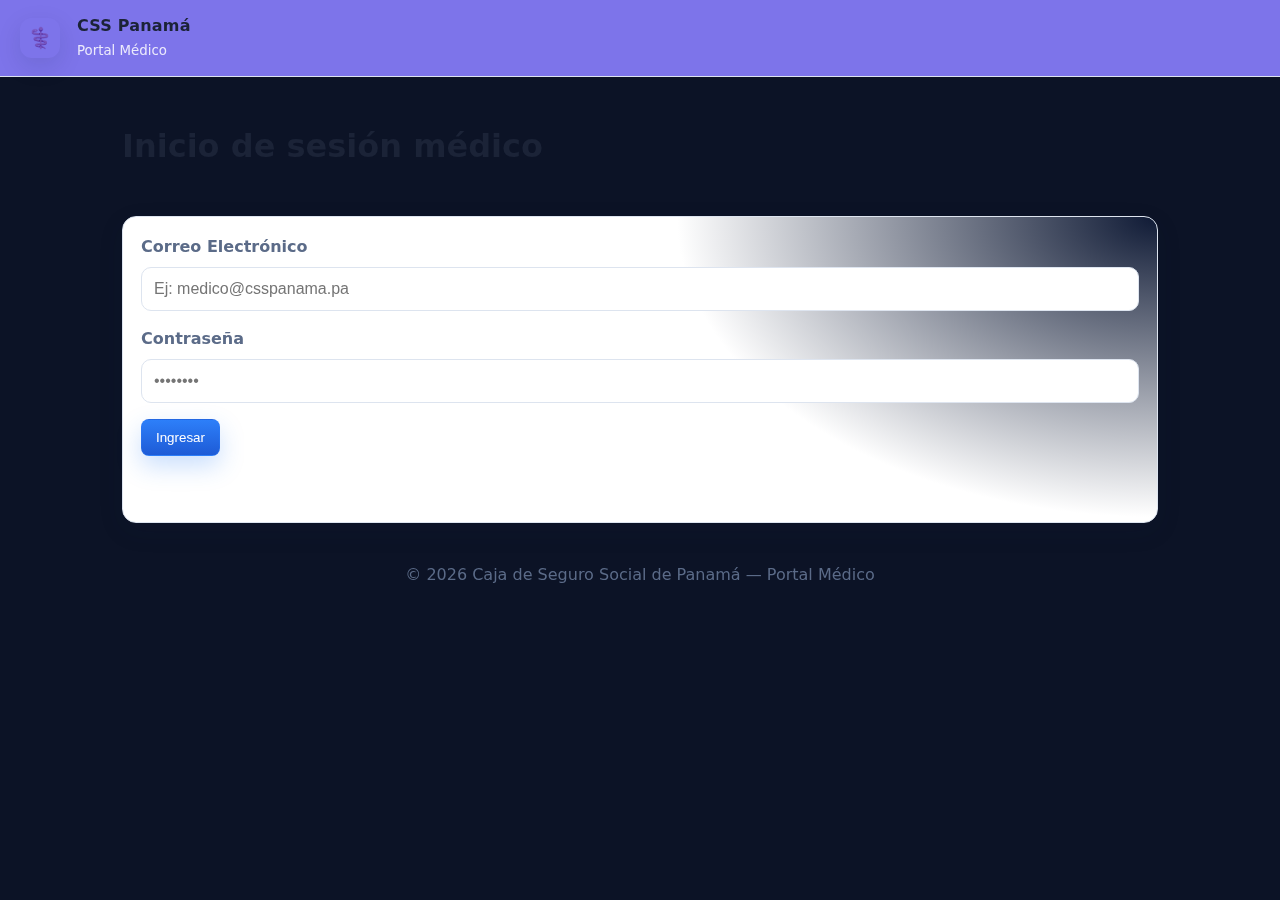
<file: index.html>
<!DOCTYPE html>
<html lang="es">
<head>
  <meta charset="utf-8" />
  <meta name="viewport" content="width=device-width, initial-scale=1" />
  <title>CSS Panamá — Portal Médico</title>
  <link rel="stylesheet" href="css/styles.css" />
</head>
<body>
  <header class="app-header">
    <div class="brand">
      <span class="brand-logo">⚕️</span>
      <div class="brand-text">
        <strong>CSS Panamá</strong>
        <small>Portal Médico</small>
      </div>
    </div>
  </header>
  <main class="app-main">
    <section class="panel active">
      <h1>Inicio de sesión médico</h1>
      <form id="loginForm" class="card form">
        <div class="form-field">
          <label for="idMedico">Correo Electrónico</label>
          <input type="email" id="idMedico" required placeholder="Ej: medico@csspanama.pa" />
        </div>
        <div class="form-field">
          <label for="password">Contraseña</label>
          <input type="password" id="password" required placeholder="••••••••" />
        </div>
        <div class="form-actions">
          <button type="submit" class="btn primary">Ingresar</button>
        </div>
        <p id="loginError" class="form-error"></p>
      </form>
    </section>
  </main>

  <footer class="app-footer">
    <p>© <span id="year"></span> Caja de Seguro Social de Panamá — Portal Médico</p>
  </footer>
  <script src="js/login.js"></script>
</body>
</html>
</file>
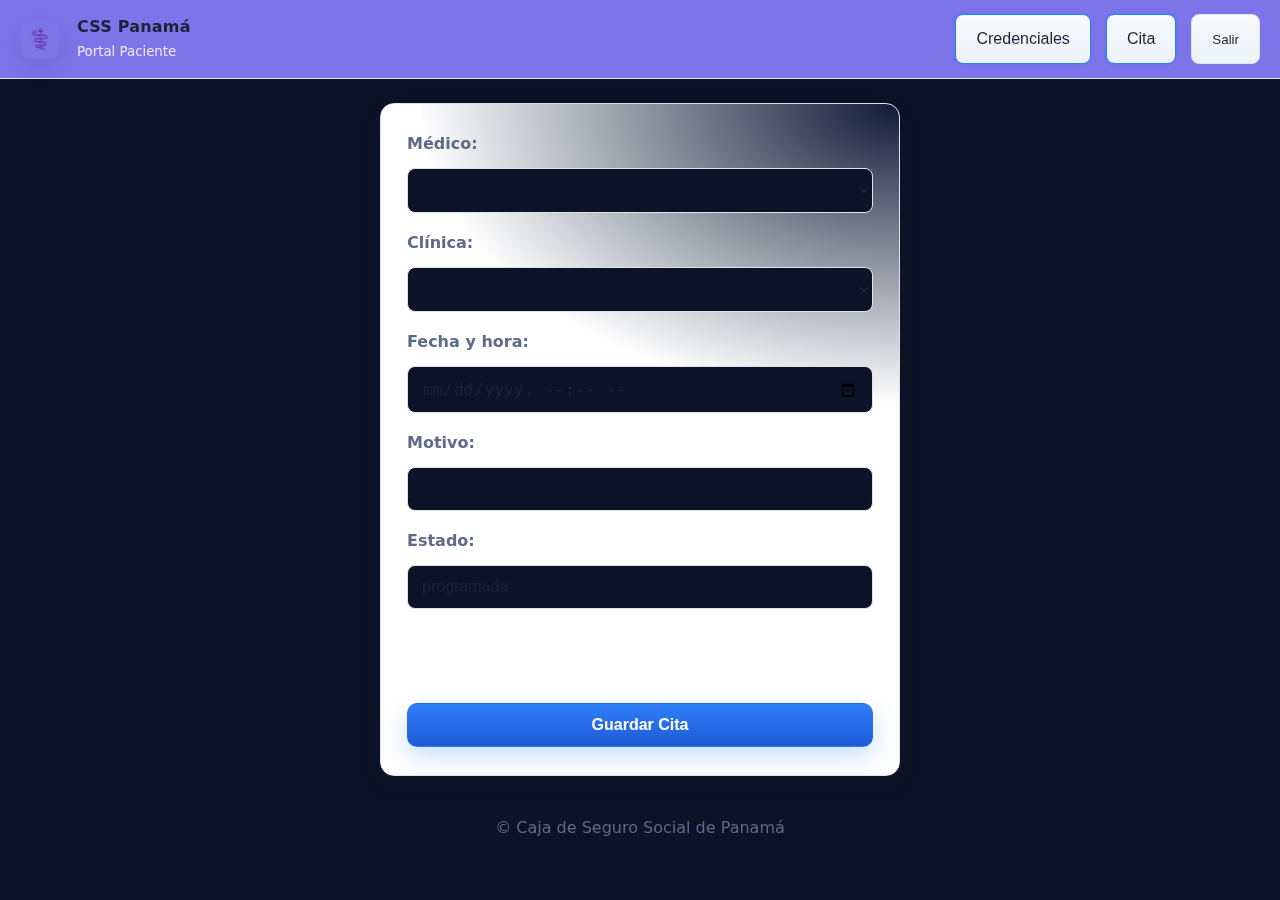
<file: Cita.html>
<!DOCTYPE html>
<html lang="es">
<head>
  <meta charset="utf-8" />
  <meta name="viewport" content="width=device-width, initial-scale=1" />
  <title>CSS Panamá — Portal Paciente</title>
  <link rel="stylesheet" href="css/styles.css" />
</head>

<body>
  <header class="app-header">
    <div class="brand">
      <span class="brand-logo">⚕️</span>
      <div class="brand-text">
        <strong>CSS Panamá</strong>
        <small>Portal Paciente</small>
      </div>
    </div>
    <nav class="nav">
      <a class="nav-link active" href="credencialesP.html">Credenciales</a>
      <a class="nav-link active" href="Cita.html">Cita</a>

      <button class="nav-link danger" id="logoutBtn">Salir</button>
    </nav>
  </header>

  <main class="app-main">
    <form id="formCita">

      <label>Médico:</label>
      <select id="medicoId" required></select>

      <label>Clínica:</label>
      <select id="clinicaId" required></select>

      <label>Fecha y hora:</label>
      <input type="datetime-local" id="fechaCita" required />

      <label>Motivo:</label>
      <input type="text" id="motivo" required />

      <label>Estado:</label>
      <input type="text" id="estado" value="programada" readonly />

      <br><br>
      <button id="btnAgendar" type="submit">Guardar Cita</button>
    </form>

    <p id="resultado"></p>
  </main>

  <footer class="app-footer">
    <p>© <span id="year"></span> Caja de Seguro Social de Panamá</p>
  </footer>

  <script src="js/AgendarCita.js"></script>

</body>
</html>
</file>
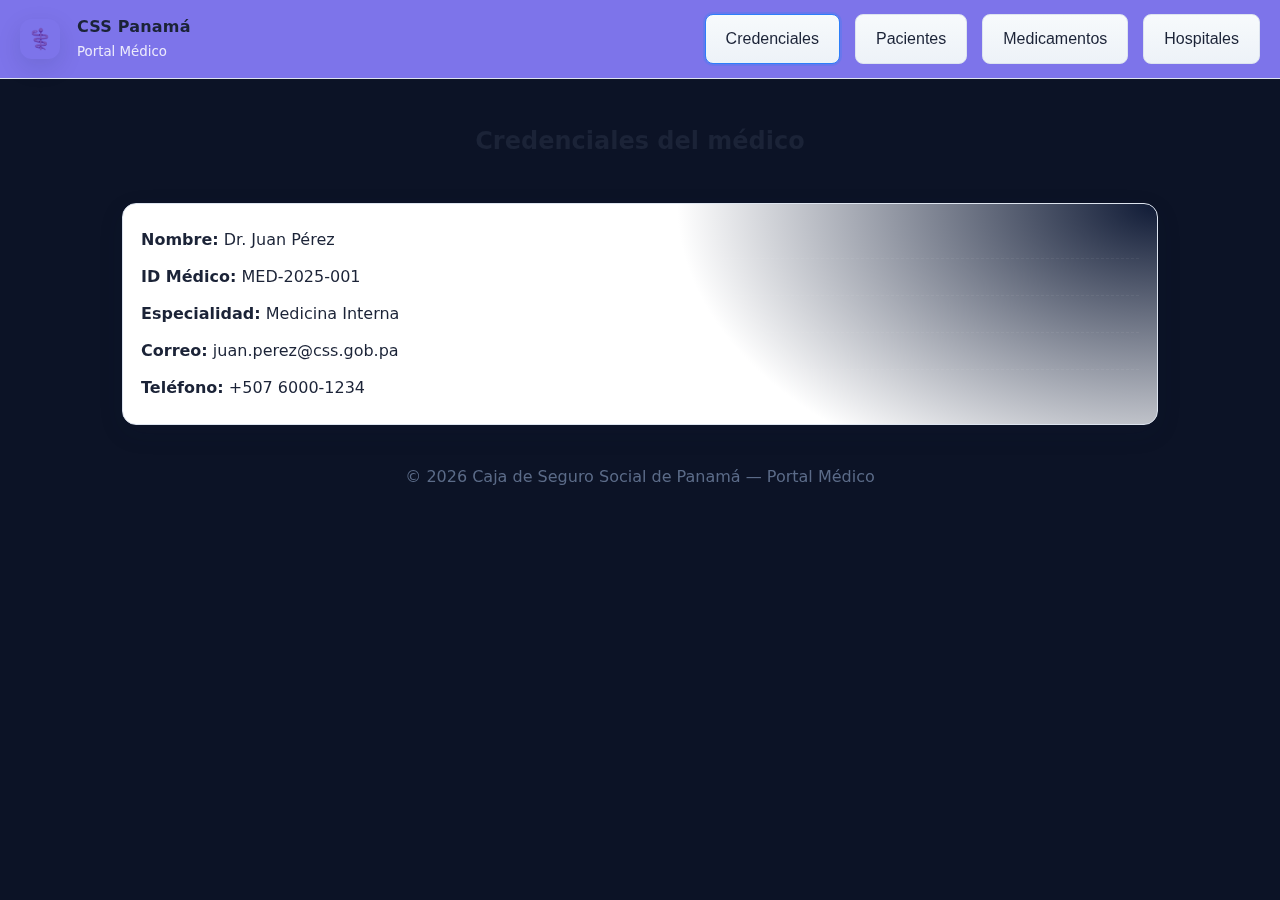
<file: credenciales.html>
<!DOCTYPE html>
<html lang="es">
<head>
  <meta charset="utf-8" />
  <meta name="viewport" content="width=device-width, initial-scale=1" />
  <title>Credenciales del Médico</title>
  <link rel="stylesheet" href="css/styles.css" />
</head>
<body>
  <header class="app-header">
    <div class="brand">
      <span class="brand-logo">⚕️</span>
      <div class="brand-text">
        <strong>CSS Panamá</strong>
        <small>Portal Médico</small>
      </div>
    </div>
    <nav class="nav">
      <a class="nav-link active" href="credenciales.html">Credenciales</a>
      <a class="nav-link" href="pacientes.html">Pacientes</a>
      <a class="nav-link" href="medicamentos.html">Medicamentos</a>
      <a class="nav-link" href="hospitales.html">Hospitales</a>
    </nav>
  </header>
  <main class="app-main">
    <section class="panel active">
      <h2>Credenciales del médico</h2>
      <article class="card">
        <ul class="list">
          <li><strong>Nombre:</strong> Dr. Juan Pérez</li>
          <li><strong>ID Médico:</strong> MED-2025-001</li>
          <li><strong>Especialidad:</strong> Medicina Interna</li>
          <li><strong>Correo:</strong> juan.perez@css.gob.pa</li>
          <li><strong>Teléfono:</strong> +507 6000-1234</li>
        </ul>
      </article>
    </section>
  </main>
  <footer class="app-footer">
    <p>© <span id="year"></span> Caja de Seguro Social de Panamá — Portal Médico</p>
  </footer>
  <script src="js/navbar.js"></script>
</body>
</html>
</file>
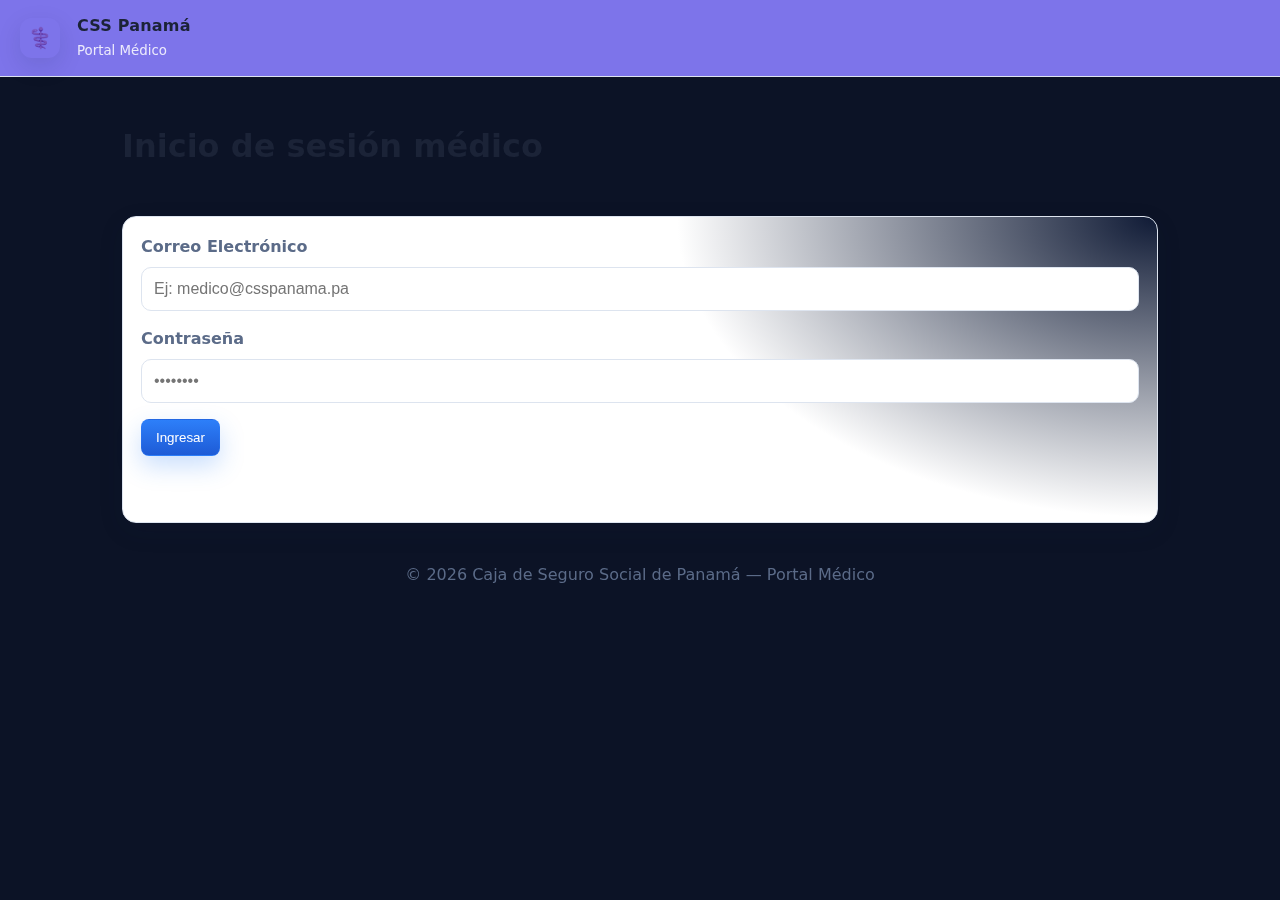
<file: credencialesM.html>
<!DOCTYPE html>
<html lang="es">
<head>
  <meta charset="utf-8" />
  <meta name="viewport" content="width=device-width, initial-scale=1" />
  <title>Credenciales del Médico</title>
  <link rel="stylesheet" href="css/styles.css" />
</head>
<body>
  <header class="app-header">
    <div class="brand">
      <img class="brand-logo"src="images\caja-de-seguro-social-panama-logo.png" alt="CSS_Logo">
      <div class="brand-text">
        <strong>CSS Panamá</strong>
        <small>Portal Médico</small>
      </div>
    </div>
   <nav class="nav">
  <a class="nav-link" href="credencialesM.html">Credenciales</a>
  <a class="nav-link" href="pacientes.html">Pacientes</a>
  <a class="nav-link active" href="Registrar.html">Registrar Paciente</a>
  <a class="nav-link" href="medicamentos.html">Medicamentos</a>
  <a class="nav-link" href="hospitales.html">Hospitales</a>
  <button class="nav-link danger" id="logoutBtn">Salir</button>
</nav>
  </header>
  <main class="app-main">
    <section class="panel active">
      <h2>Credenciales del médico</h2>
      <article class="card">
        <ul class="list" id="medicoDetails">
          <li><strong>Nombre:</strong> <span id="medico-nombre">Cargando...</span></li>
          <li><strong>ID Médico:</strong> <span id="medico-id">Cargando...</span></li>
          <li><strong>Especialidad:</strong> <span id="medico-especialidad">Cargando...</span></li>
          <li><strong>Correo:</strong> <span id="medico-correo">Cargando...</span></li>
          <li><strong>Teléfono:</strong> <span id="medico-telefono">Cargando...</span></li>
        </ul>
      </article>
    </section>
  </main>
  <footer class="app-footer">
    <p>© <span id="year"></span> Caja de Seguro Social de Panamá — Portal Médico</p>
  </footer>
  <script type="module" src="js/api.js"></script>
  <script type="module" src="js/credenciales.js"></script>
</body>

</html>
</file>
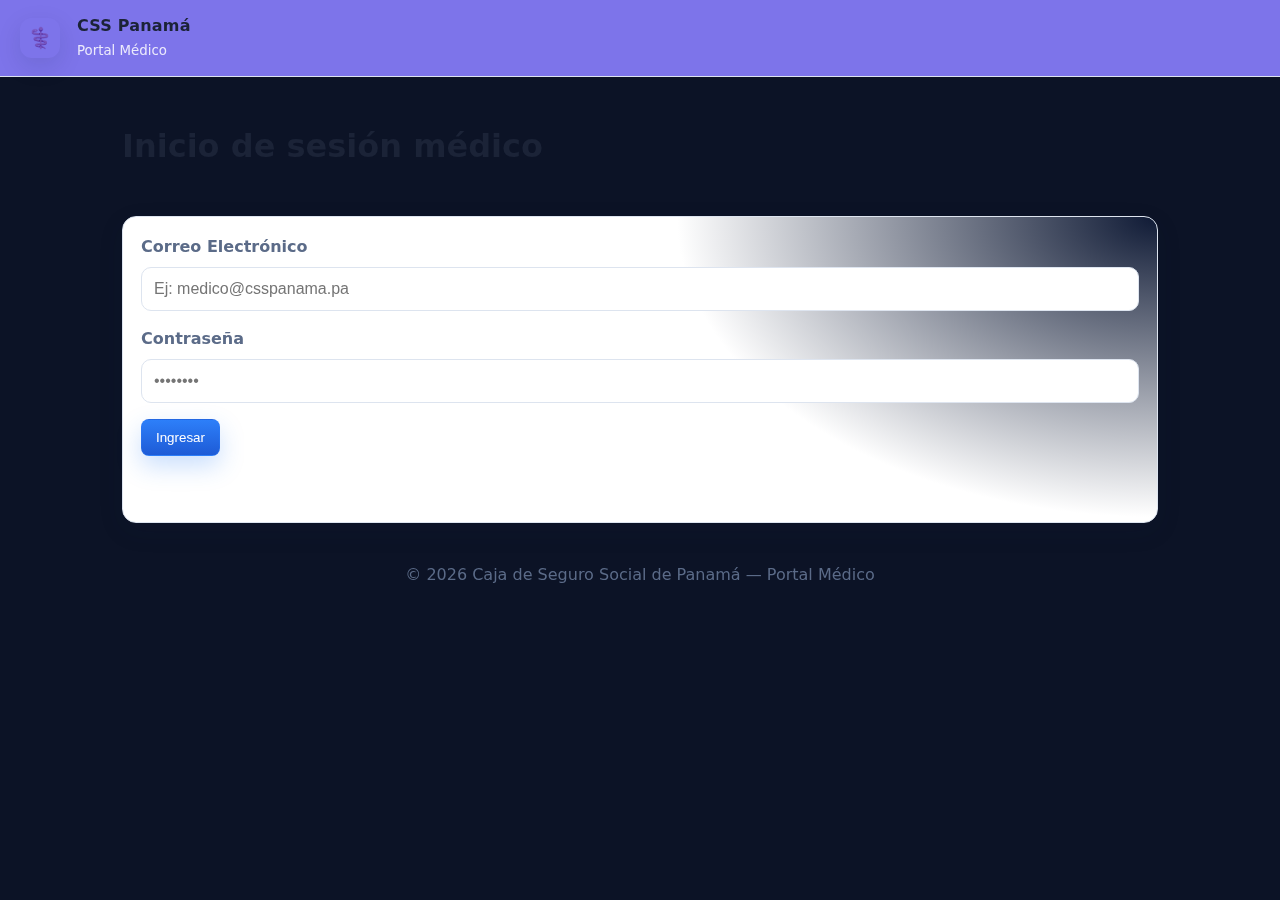
<file: credencialesP.html>
<!DOCTYPE html>
<html lang="es">
<head>
  <meta charset="utf-8" />
  <meta name="viewport" content="width=device-width, initial-scale=1" />
  <title>Credenciales del Paciente</title>
  <link rel="stylesheet" href="css/styles.css" />
</head>
<body>
  <header class="app-header">
    <div class="brand">
      <span class="brand-logo">⚕️</span>
      <div class="brand-text">
        <strong>CSS Panamá</strong>
        <small>Portal Paciente</small>
      </div>
    </div>
    <nav class="nav">
      <a class="nav-link active" href="credencialesP.html">Credenciales</a>
      <a class="nav-link active" href="Cita.html">Cita</a>

      <button class="nav-link danger" id="logoutBtn">Salir</button>
    </nav>
  </header>
  <main class="app-main">
    <section class="panel active">
      <h2>Credenciales del Paciente</h2>
      <article class="card">
        <ul class="list" id="pacienteDetails">
          <li><strong>Nombre:</strong> <span id="paciente-nombre">Cargando...</span></li>
          <li><strong>ID Paciente:</strong> <span id="paciente-id">Cargando...</span></li>
          <li><strong>fecha de nacimiento:</strong> <span id="nacimiento">Cargando...</span></li>
          <li><strong>Correo:</strong> <span id="paciente-correo">Cargando...</span></li>
          <li><strong>Teléfono:</strong> <span id="paciente-telefono">Cargando...</span></li>
        </ul>
      </article>
    </section>
  </main>
  <footer class="app-footer">
    <p>© <span id="year"></span> Caja de Seguro Social de Panamá — Portal Paciente</p>
  </footer>
  <script type="module" src="js/api.js"></script>
  <script type="module" src="js/credenciales.js"></script>
</body>
</html>
</file>
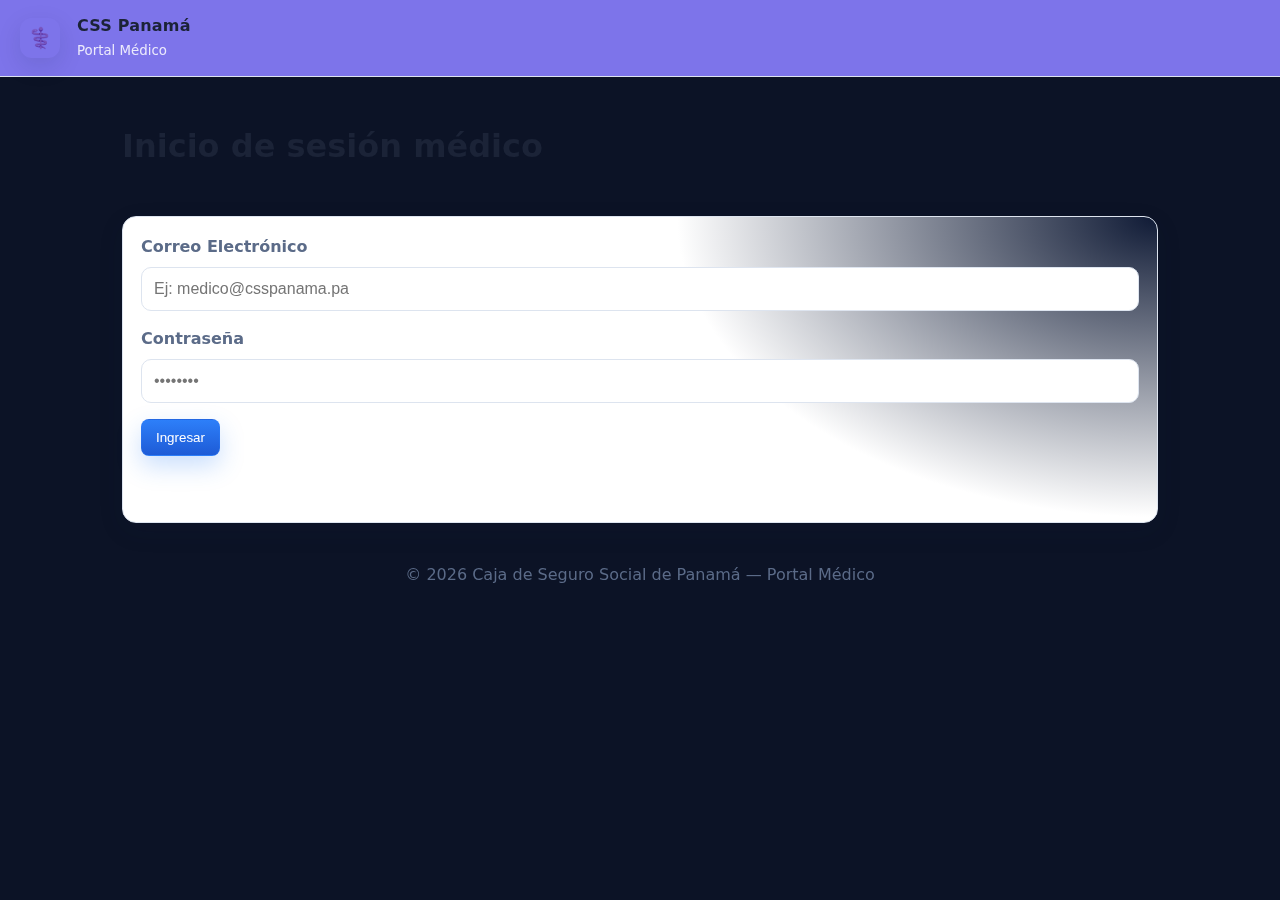
<file: hospitales.html>
<!DOCTYPE html>
<html lang="es">
<head>
  <meta charset="utf-8" />
  <meta name="viewport" content="width=device-width, initial-scale=1" />
  <title>Hospitales CSS</title>
  <link rel="stylesheet" href="css/styles.css" />
</head>
<body>
  <header class="app-header">
    <div class="brand">
      <img class="brand-logo"src="images\caja-de-seguro-social-panama-logo.png" alt="CSS_Logo">
      <div class="brand-text">
        <strong>CSS Panamá</strong>
        <small>Portal Médico</small>
      </div>
    </div>
   <nav class="nav">
  <a class="nav-link" href="credencialesM.html">Credenciales</a>
  <a class="nav-link" href="pacientes.html">Pacientes</a>
  <a class="nav-link active" href="Registrar.html">Registrar Paciente</a>
  <a class="nav-link" href="medicamentos.html">Medicamentos</a>
  <a class="nav-link" href="hospitales.html">Hospitales</a>
  <button class="nav-link danger" id="logoutBtn">Salir</button>
</nav>
  </header>
  <main class="app-main">
    <section class="panel active">
      <h2>Hospitales de la Caja de Seguro Social</h2>
      <article class="card">
        <ul class="list" id="hospitalList">
          <li>Cargando lista de hospitales...</li>
        </ul>
      </article>
      <article class="card" id="medicamentosHospital">
        <h3>Inventario de medicamentos en el Hospital</h3>
        <div class="table-wrap">
          <table class="table">
            <thead>
              <tr>
                <th>Medicamento</th>
                <th>Tipo</th>
                <th>Disponibilidad</th>
              </tr>
            </thead>
            <tbody id="medHospitalBody">
              <tr><td colspan="3">Selecciona un hospital para ver sus medicamentos.</td></tr>
            </tbody>
          </table>
        </div>
      </article>
    </section>
  </main>
  <footer class="app-footer">
    <p>© <span id="year"></span> Caja de Seguro Social de Panamá — Portal Médico</p>
  </footer>
  <script type="module" src="js/api.js"></script>
  <script type="module" src="js/hospitales.js"></script>
</body>
</html>
</file>
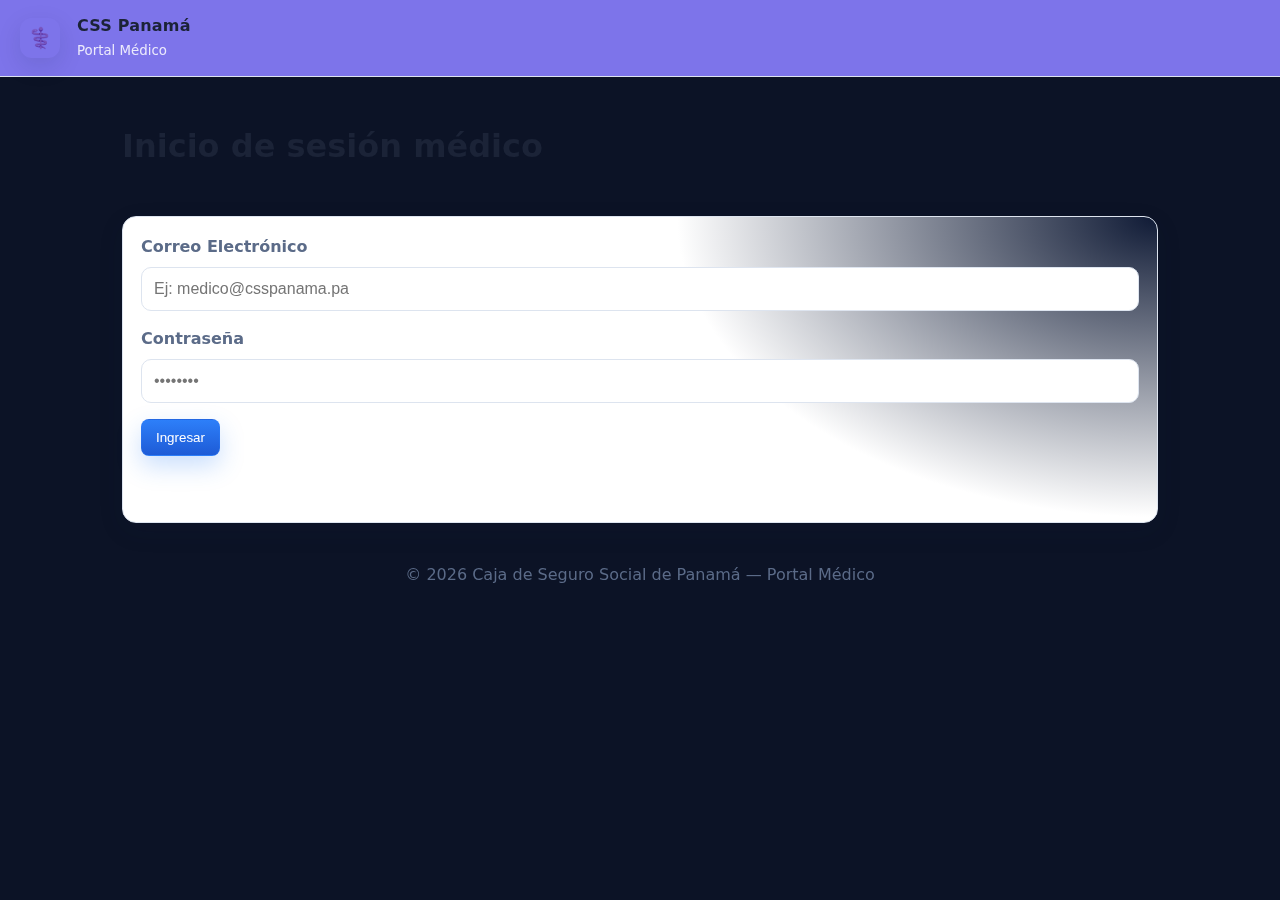
<file: medicamentos.html>
<!DOCTYPE html>
<html lang="es">
<head>
  <meta charset="utf-8" />
  <meta name="viewport" content="width=device-width, initial-scale=1" />
  <title>Medicamentos disponibles</title>
  <link rel="stylesheet" href="css/styles.css" />
</head>
<body>
  <header class="app-header">
    <div class="brand">
      <span class="brand-logo">⚕️</span>
      <div class="brand-text">
        <strong>CSS Panamá</strong>
        <small>Portal Médico</small>
      </div>
    </div>
    <nav class="nav">
  <a class="nav-link" href="credencialesM.html">Credenciales</a>
  <a class="nav-link" href="pacientes.html">Pacientes</a>
  <a class="nav-link" href="medicamentos.html">Medicamentos</a>
  <a class="nav-link" href="recetas.html">Recetas</a>
  <a class="nav-link" href="hospitales.html">Hospitales</a>
  <a class="nav-link " href="Registrar.html">Registrar Paciente</a>
  <button class="nav-link danger" id="logoutBtn">Salir</button>
</nav>
  </header>
  <main class="app-main">
    <section class="panel active">
      <h2>Medicamentos disponibles para recetar</h2>
      <div class="card">
        <div class="toolbar">
          <div class="search">
            <input type="search" id="medSearch" placeholder="Buscar por nombre o principio activo…" aria-label="Buscar medicamento" />
          </div>
          <div class="filters">
            <select id="medFilter">
              <option value="todos">Todos</option>
              <option value="receta">Con receta</option>
              <option value="otc">Venta libre</option>
            </select>
          </div>
        </div>
        <div class="table-wrap">
          <table class="table">
           <thead>
  <tr>
    <th>Medicamento</th>
    <th>Tipo</th>
    <th>Precio</th>
    <th>Descripción</th>
    <th>Acción</th>
  </tr>
</thead>
<tbody id="medBody">
              <tr><td colspan="5">Cargando el inventario global...</td></tr>
            </tbody>
          </table>
        </div>
      </div>
    </section>
  </main>
  <footer class="app-footer">
    <p>© <span id="year"></span> Caja de Seguro Social de Panamá — Portal Médico</p>
  </footer>
  <script type="module" src="js/api.js"></script>
  <script type="module" src="js/medicamentos.js"></script>
</body>
</html>
</file>
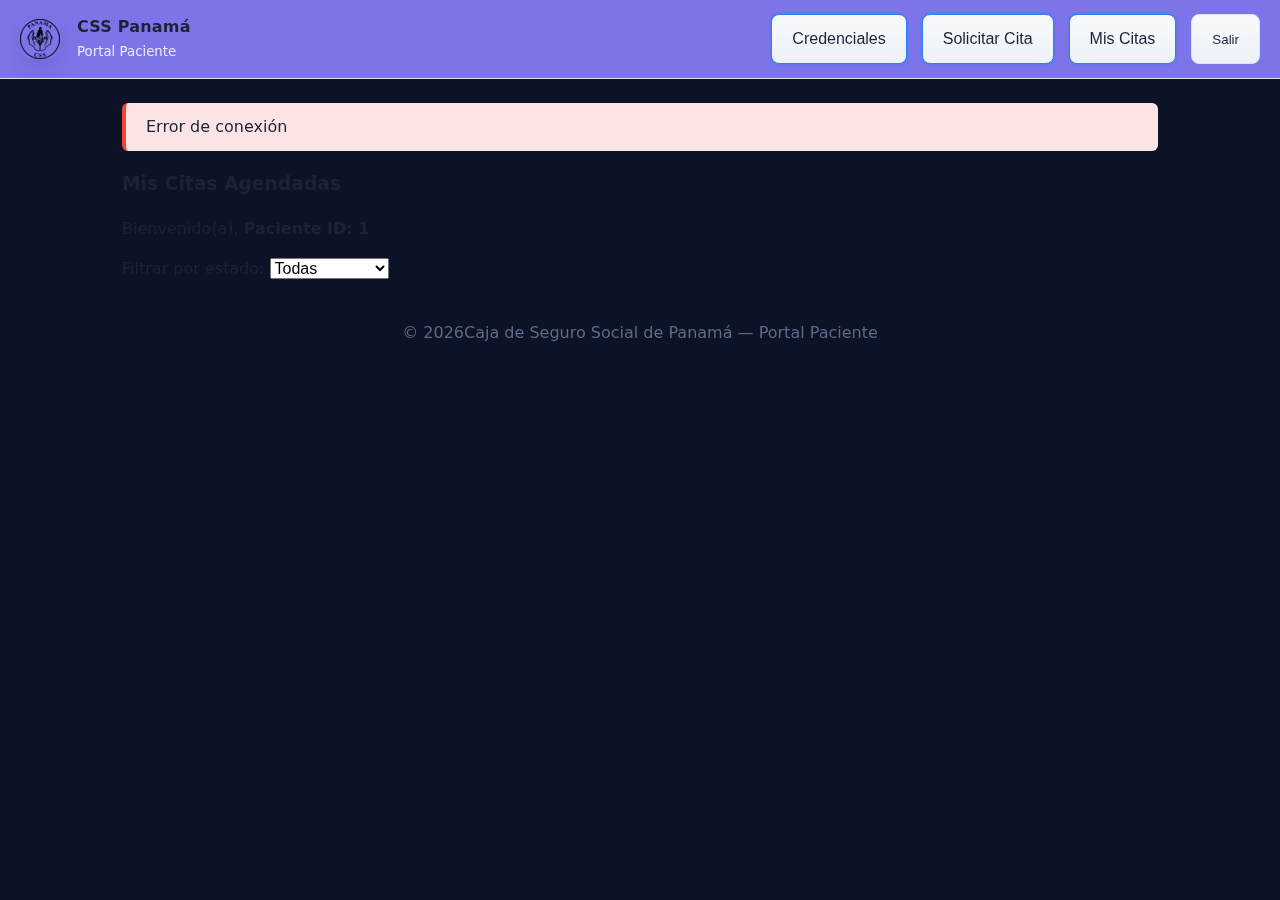
<file: MisCitas.html>
<!DOCTYPE html>
<html lang="es">
<head>
  <meta charset="utf-8" />
  <meta name="viewport" content="width=device-width, initial-scale=1" />
  <title>CSS Panamá — Mis Citas</title>
  <link rel="stylesheet" href="css/styles.css" />
</head>

<body>
  <header class="app-header">
    <div class="brand">
      <img class="brand-logo" src="images\caja-de-seguro-social-panama-logo.png" alt="CSS_Logo">
      <div class="brand-text">
        <strong>CSS Panamá</strong>
        <small>Portal Paciente</small>
      </div>
    </div>
    <nav class="nav">
      <a class="nav-link active" href="credencialesP.html">Credenciales</a>
      <a class="nav-link active" href="Cita.html">Solicitar Cita</a>
      <a class="nav-link active" href="MisCitas.html">Mis Citas</a>

      <button class="nav-link danger" id="logoutBtn">Salir</button>
    </nav>
  </header>

  <main class="app-main">
    <div class="paciente-info">
      <h3>Mis Citas Agendadas</h3>
      <p>Bienvenido(a), <strong id="nombrePaciente">Paciente</strong></p>
    </div>

    <div class="filtros">
      <label>Filtrar por estado:</label>
      <select id="filtroEstado">
        <option value="">Todas</option>
        <option value="programada">Programadas</option>
        <option value="confirmada">Confirmadas</option>
        <option value="cancelada">Canceladas</option>
      </select>
    </div>

    <div id="citasContainer">
      <div id="listaCitas">

      </div>
      <p id="mensajeVacio" style="display: none; text-align: center; color: #666;">
        No tienes citas agendadas.
      </p>
    </div>
  </main>

  <footer class="app-footer">
    <p>© <span id="year"></span>Caja de Seguro Social de Panamá — Portal Paciente</p>
  </footer>

  <script src="js/MisCitas.js"></script>
</body>
</html>
</file>
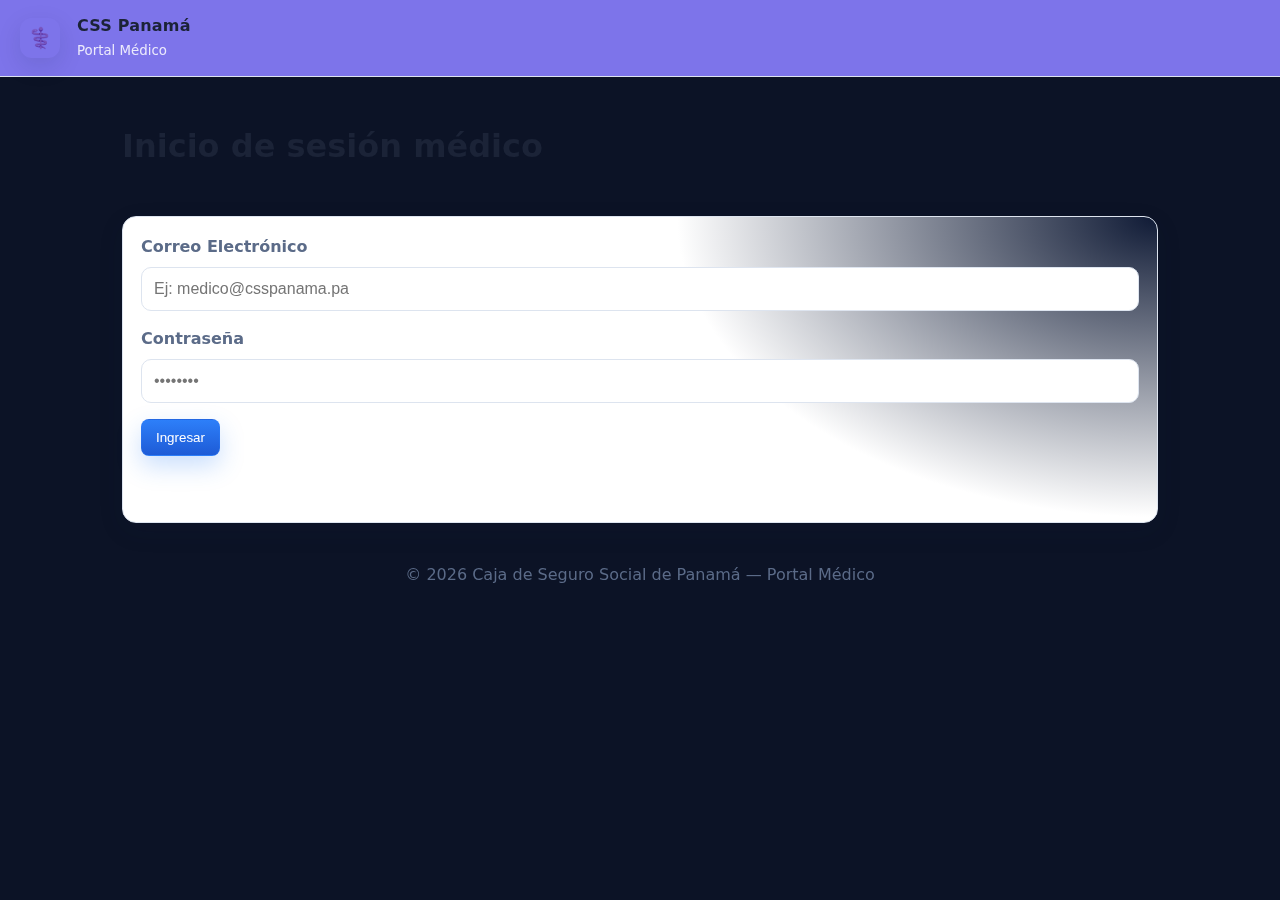
<file: pacientes.html>
<!DOCTYPE html>
<html lang="es">
<head>
  <meta charset="utf-8" />
  <meta name="viewport" content="width=device-width, initial-scale=1" />
  <title>Pacientes asignados</title>
  <link rel="stylesheet" href="css/styles.css" />
</head>
<body>
  <header class="app-header">
    <div class="brand">
      <span class="brand-logo">⚕️</span>
      <div class="brand-text">
        <strong>CSS Panamá</strong>
        <small>Portal Médico</small>
      </div>
    </div>
    <nav class="nav">
      <a class="nav-link" href="credencialesM.html">Credenciales</a>
      <a class="nav-link active" href="pacientes.html">Pacientes</a>
      <a class="nav-link" href="medicamentos.html">Medicamentos</a>
      <a class="nav-link" href="recetas.html">Recetas</a>
      <a class="nav-link" href="hospitales.html">Hospitales</a>
      <button class="nav-link danger" id="logoutBtn">Salir</button>
    </nav>
  </header>
  <main class="app-main">
    <section class="panel active">
      <h2>Pacientes asignados</h2>
      <div class="table-wrap">
        <table class="table">
          <thead>
            <tr>
              <th>Nombre</th>
              <th>Fecha Nacimiento</th> <th>Motivo</th>
              <th>Fecha cita</th>
              <th>Estado</th>
              <th>Completar</th>
            </tr>
          </thead>
          <tbody id="pacientesBody">
            <tr><td colspan="6">Cargando pacientes...</td></tr>
          </tbody>
        </table>
      </div>
    </section>
  </main>
  <footer class="app-footer">
    <p>© <span id="year"></span> Caja de Seguro Social de Panamá — Portal Médico</p>
  </footer>
  
  <script type="module" src="js/api.js"></script>
  <script type="module" src="js/pacientes.js"></script>
</body>
</html>
</file>
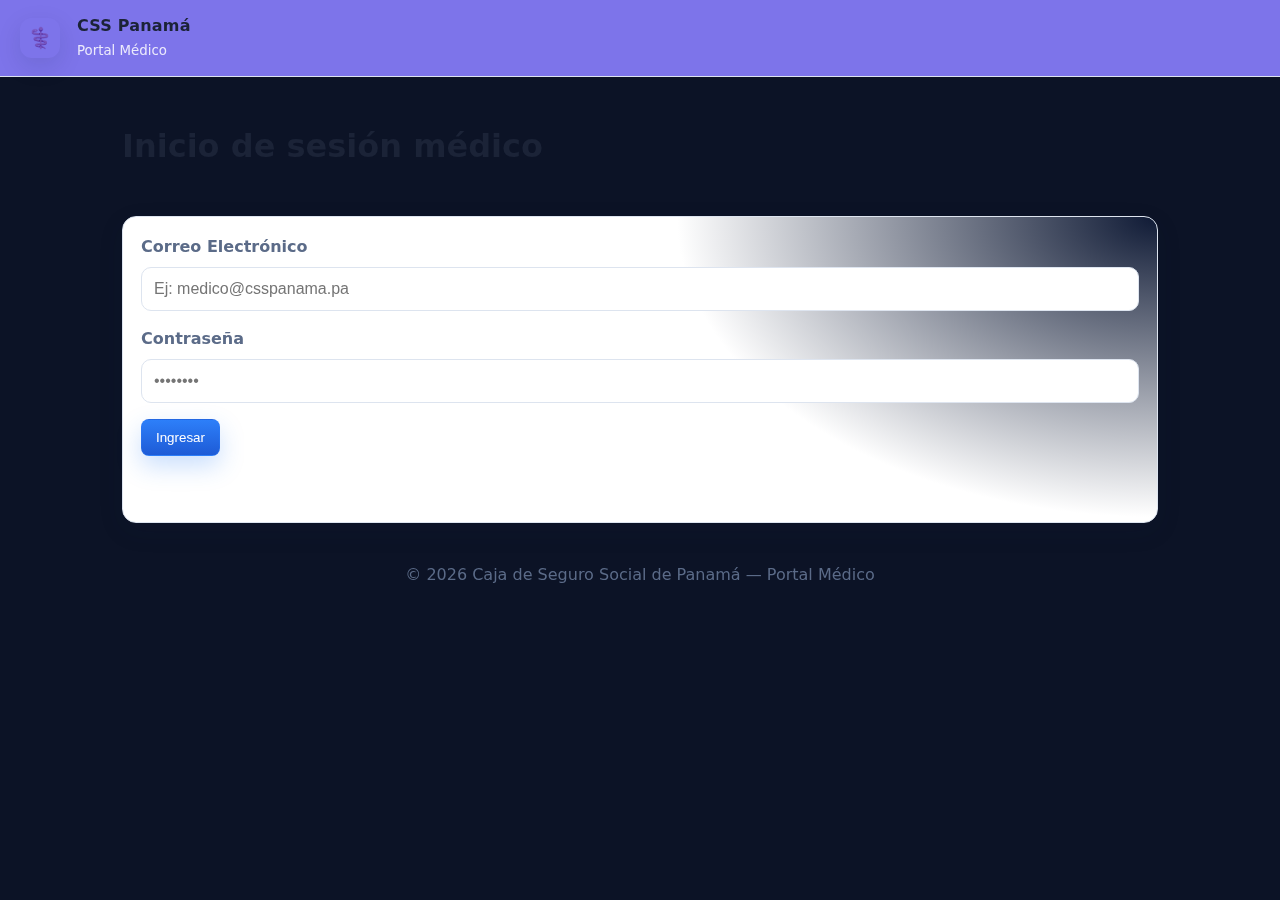
<file: recetas.html>
<!DOCTYPE html>
<html lang="es">
<head>
  <meta charset="utf-8" />
  <meta name="viewport" content="width=device-width, initial-scale=1" />
  <title>Receta Médica</title>
  <link rel="stylesheet" href="css/styles.css" />
</head>
<body>
  <header class="app-header">
    <div class="brand">
      <img class="brand-logo"src="images\caja-de-seguro-social-panama-logo.png" alt="CSS_Logo">
      <div class="brand-text">
        <strong>CSS Panamá</strong>
        <small>Receta Médica</small>
      </div>
    </div>
    <nav class="nav">
  <a class="nav-link" href="medicamentos.html">← Medicamentos</a>
  <a class="nav-link" href="pacientes.html">Pacientes</a>
  <a class="nav-link active" href="Registrar.html">Registrar Paciente</a>
  <a class="nav-link" href="medicamentos.html">Medicamentos</a>
  <a class="nav-link" href="hospitales.html">Hospitales</a>
  <button class="nav-link danger" id="logoutBtn">Salir</button>
</nav>
  </header>
  
  <main class="app-main">
  <section class="panel active">

    <h2>Nueva Receta</h2>

    <div id="formReceta">

      <div class="form-group">
        <label>Medicamento:</label>
        <input type="text" id="medNombre" readonly />
      </div>

      <div class="form-row" style="display: grid; grid-template-columns: 1fr 1fr; gap: 16px;">
        <div class="form-group">
          <label>Paciente:</label>
          <select id="pacienteId" required>
            <option value="">Cargando pacientes...</option>
          </select>
        </div>

        <div class="form-group">
          <label>Clínica:</label>
          <select id="clinicaId" required>
            <option value="">Cargando clínicas...</option>
          </select>
        </div>
      </div>

      <div id="stockInfo" class="stock-box"></div>

      <div class="form-group">
        <label>Cantidad:</label>
        <input type="number" id="cantidad" min="1" max="100" value="1" required />
      </div>

      <button class="btn primary" id="generarReceta">🩺 Generar Receta</button>
      <button class="btn secondary" id="imprimirBtn" style="display:none;">🖨️ Imprimir</button>

    </div>

    <div id="comprobante" class="card" style="display:none; margin-top: 2rem;">
      <h3> Receta Generada</h3>
      <div id="comprobanteContent"></div>
    </div>
  
     <footer class="app-footer">
    <p>© <span id="year"></span> Caja de Seguro Social de Panamá — Portal Médico</p>
  </footer>
  </section>
</main>
  
  <script type="module" src="js/api.js"></script>
  <script type="module" src="js/recetas.js"></script>
</body>
</html>
</file>
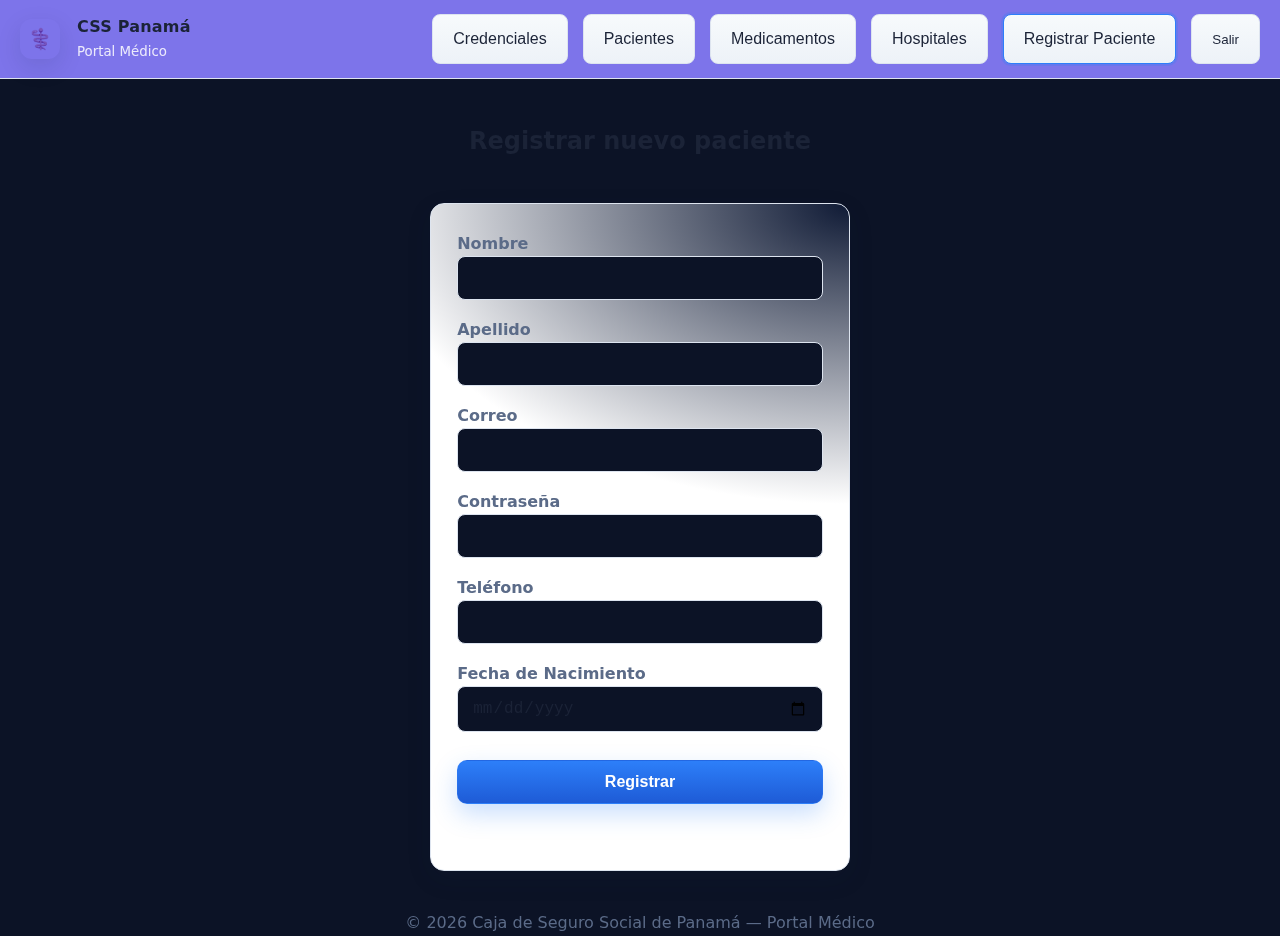
<file: Registrar.html>
<!DOCTYPE html>
<html lang="es">
<head>
  <meta charset="utf-8" />
  <meta name="viewport" content="width=device-width, initial-scale=1" />
  <title>Registrar Paciente</title>
  <link rel="stylesheet" href="css/styles.css" />
</head>
<body>
  <header class="app-header">
    <div class="brand">
      <span class="brand-logo">⚕️</span>
      <div class="brand-text">
        <strong>CSS Panamá</strong>
        <small>Portal Médico</small>
      </div>
    </div>
    <nav class="nav">
      <a class="nav-link" href="credencialesM.html">Credenciales</a>
      <a class="nav-link " href="pacientes.html">Pacientes</a>
      <a class="nav-link" href="medicamentos.html">Medicamentos</a>
      <a class="nav-link" href="hospitales.html">Hospitales</a>
      <a class="nav-link " href="Registrar.html">Registrar Paciente</a>
      <button class="nav-link danger" id="logoutBtn">Salir</button>
    </nav>
  </header>

  <main class="app-main">
    <section class="panel active">
      <h2>Registrar nuevo paciente</h2>
      <form id="pacienteForm" class="form">
        <div class="form-group">
          <label for="nombre">Nombre</label>
          <input type="text" id="nombre" required />
        </div>
        <div class="form-group">
          <label for="apellido">Apellido</label>
          <input type="text" id="apellido" required />
        </div>
        <div class="form-group">
          <label for="correo">Correo</label>
          <input type="email" id="correo" required />
        </div>
        <div class="form-group">
          <label for="contrasena">Contraseña</label>
          <input type="password" id="contrasena" required />
        </div>
        <div class="form-group">
          <label for="telefono">Teléfono</label>
          <input type="text" id="telefono" required />
        </div>
        <div class="form-group">
          <label for="fechaNacimiento">Fecha de Nacimiento</label>
          <input type="date" id="fechaNacimiento" required />
        </div>
        <button type="submit" class="btn primary">Registrar</button>
        <p id="formMessage" class="form-message"></p>
      </form>
    </section>
  </main>

  <footer class="app-footer">
    <p>© <span id="year"></span> Caja de Seguro Social de Panamá — Portal Médico</p>
  </footer>

  <script type="module" src="js/registrarPaciente.js"></script>
  <script type="module" src="js/api.js"></script>
</body>
</html>
</file>
<file: css/styles.css>
:root {
  --bg: #0b1220;
  --surface: #10182b;
  --surface-2: #16213e;
  --on-surface: #e8ecf4;
  --muted: #b7c0d8;

  --primary: #2d7ff9;
  --primary-700: #1e5bd6;
  --accent: #00c2a8;

  --success: #22c55e;
  --warn: #f59e0b;
  --danger: #ef4444;
  --info: #38bdf8;

  --border: #24324f;
  --shadow: 0 6px 24px rgba(0, 0, 0, 0.35);

  --radius: 14px;
  --radius-sm: 10px;
  --radius-xs: 8px;

  --gap: 16px;
  --gap-lg: 24px;
  --gap-xl: 32px;

  --maxw: 1100px;
  --font: ui-sans-serif, system-ui, -apple-system, Segoe UI, Roboto, Inter, Noto Sans, Helvetica, Arial, "Apple Color Emoji", "Segoe UI Emoji";
}

* { box-sizing: border-box }
html, body { height: 100% }

body {
  margin: 0;
  font-family: var(--font);
  color: var(--on-surface);
  background: radial-gradient(1200px 600px at 20% 0%, #0f1630 0%, var(--bg) 50%, #090f1a 100%);
  line-height: 1.5;
}

/* Header / Navbar */
.app-header {
  position: sticky;
  top: 0;
  z-index: 50;
  display: flex;
  align-items: center;
  justify-content: space-between;
  gap: var(--gap);
  padding: 14px 20px;
  background: rgba(139, 128, 255, 0.9); 
  backdrop-filter: saturate(140%) blur(10px);
  border-bottom: 1px solid var(--border);
}

.brand {
  display: flex;
  align-items: center;
  gap: 12px;
}
.brand-logo {
  display: grid;
  place-content: center;
  width: 40px; height: 40px;
  border-radius: 12px;
  color: white;
  font-size: 20px;
  box-shadow: var(--shadow);
}
.brand-text{
  margin-left: 5px;
}
.brand-text strong {
  display: block;
  font-weight: 700;
  letter-spacing: 0.2px;
}
.brand-text small {
  color: #ffffff; 
  opacity: 0.85; 
}

.nav {
  display: flex;
  gap: 15px;
  flex-wrap: wrap;
}
.nav-link {
  text-decoration: none;
  font-family:'Gill Sans', 'Gill Sans MT', Calibri, 'Trebuchet MS', sans-serif;
  appearance: none;
  border: 1px solid var(--border);
  color: var(--on-surface);
  background: linear-gradient(180deg, #121a2f, #0c1326);
  display: flex;
  align-items: center;
  justify-content: center;
  padding: 10px 14px;
  border-radius: var(--radius-xs);
  cursor: pointer;
  transition: border-color .2s, transform .05s, box-shadow .2s;
}
.nav-link a{
  text-decoration: none;
}
.nav-link:hover { 
  border-color: #38507e; 
  color:#70a2fd;
}
.nav-link:active { 
  transform: translateY(1px) 
}
.nav-link.active {
  border-color: var(--primary);
  box-shadow: 0 0 0 2px rgba(45,127,249,.25);
}
.nav-link:disabled {
  opacity: .6;
  cursor: not-allowed;
}

/* Main layout */
.app-main {
  max-width: var(--maxw);
  margin: 24px auto;
  padding: 0 20px;
}
.panel {
  display: none;
  gap: var(--gap-lg);
}
.panel.active { display: grid }
.panel-header {
  margin-bottom: var(--gap-lg);
}
.panel-subtitle {
  color: var(--muted);
  margin-top: 6px;
}
.panel-subtitle.small {
  font-size: .9rem;
}

.hospital-item {
    cursor: pointer;
    padding: 1rem;
    border-radius: 8px;
    margin-bottom: 0.5rem;
    transition: all 0.2s;
}
.hospital-item:hover { background: #0b2d4b; }
.hospital-item.active { 
    background: #2b343b9f;
    border-left: 4px solid #007bff;
}

/* Cards */
.card {
  background: radial-gradient(800px 500px at 100% 0%, #0f1a35 0%, var(--surface) 60%);
  border: 1px solid var(--border);
  border-radius: var(--radius);
  box-shadow: var(--shadow);
  padding: 18px;
}
.card-title {
  margin: 0 0 12px 0;
  font-weight: 700;
  letter-spacing: 0.3px;
}

/* Grid */
.grid-2 {
  display: grid;
  gap: var(--gap-lg);
  grid-template-columns: repeat(2, minmax(0, 1fr));
}
@media (max-width: 860px) {
  .grid-2 { grid-template-columns: 1fr }
}

/* Profile */
.profile {
  display: grid;
  grid-template-columns: auto 1fr;
  gap: var(--gap);
  align-items: center;
}
.avatar {
  width: 64px; height: 64px;
  border-radius: 18px;
  background: linear-gradient(135deg, var(--primary), var(--accent));
  display: grid;
  place-content: center;
  font-weight: 800;
  box-shadow: var(--shadow);
}
.list {
  list-style: none;
  margin: 0; padding: 0;
}
.list li { padding: 6px 0; border-bottom: 1px dashed rgba(255,255,255,0.06) }
.list li:last-child { border-bottom: 0 }

/* Table */
.table-wrap {
  overflow: auto;
  border-radius: var(--radius);
}
.table {
  width: 100%;
  border-collapse: collapse;
  min-width: 600px;
}
.table th, .table td {
  text-align: left;
  padding: 12px 14px;
  border-bottom: 1px solid rgba(255,255,255,0.08);
}
.table thead th {
  font-weight: 700;
  color: var(--muted);
  background: linear-gradient(180deg, #111a30, #0d162b);
  position: sticky; top: 0;
}
.table tbody tr:hover {
  background: rgba(255,255,255,0.04);
}

.acciones-col {
    text-align: center;
}

.btn-completar {
    background: #2a73e8; 
    color: white;
    border: none;
    padding: 6px 12px;
    font-size: 16px;
    cursor: pointer;
    border-radius: 8px;
    transition: 0.2s;
}

.btn-completar:hover {
    background: #7cb8ff;
}

/* Badges */
.badge {
  display: inline-block;
  padding: 4px 10px;
  border-radius: 999px;
  font-size: .85rem;
  border: 1px solid rgba(255,255,255,0.15);
}
.badge.success { background: rgba(34,197,94,0.15); color: #86efac; border-color: rgba(34,197,94,0.4) }
.badge.warn { background: rgba(245,158,11,0.15); color: #fde68a; border-color: rgba(245,158,11,0.4) }
.badge.danger { background: rgba(239,68,68,0.15); color: #fecaca; border-color: rgba(239,68,68,0.4) }
.badge.info { background: rgba(56,189,248,0.15); color: #bae6fd; border-color: rgba(56,189,248,0.4) }

/* Toolbar */
.toolbar {
  display: flex;
  gap: var(--gap);
  align-items: center;
  justify-content: space-between;
  margin-bottom: var(--gap);
}
.search input[type="search"] {
  width: 100%;
  min-width: 240px;
  padding: 10px 12px;
  border-radius: var(--radius-xs);
  border: 1px solid var(--border);
  background: #0c1326;
  color: var(--on-surface);
}
.filters select {
  padding: 10px 12px;
  border-radius: var(--radius-xs);
  border: 1px solid var(--border);
  background: #0c1326;
  color: var(--on-surface);
}

/* Buttons */
.btn {
  appearance: none;
  border: 1px solid var(--border);
  color: var(--on-surface);
  background: linear-gradient(180deg, #121a2f, #0c1326);
  padding: 10px 14px;
  border-radius: var(--radius-xs);
  cursor: pointer;
  transition: border-color .2s, transform .05s, box-shadow .2s, background .2s;
}
.btn:hover { border-color: #38507e }
.btn:active { transform: translateY(1px) }
.btn.primary {
  background: linear-gradient(180deg, var(--primary), var(--primary-700));
  border-color: rgba(45,127,249,0.35);
  color: white;
  box-shadow: 0 10px 24px rgba(45,127,249,.25);
}
.btn.danger {
  background: linear-gradient(180deg, #ef4444, #b91c1c);
  border-color: rgba(239,68,68,.35);
  color: white;
  box-shadow: 0 10px 24px rgba(239,68,68,.25);
}
.btn.ghost {
  background: transparent;
  color: var(--muted);
}

/* Forms */
.form { display: grid; gap: var(--gap) }
.form-grid {
  display: grid;
  gap: var(--gap);
  grid-template-columns: repeat(2, minmax(0, 1fr));
}
@media (max-width: 600px) {
  .form-grid { grid-template-columns: 1fr }
}
.form-field { display: grid; gap: 8px }
.form-field label {
  color: var(--muted);
  font-weight: 600;
}
.form-field input {
  padding: 12px;
  border-radius: var(--radius-sm);
  border: 1px solid var(--border);
  background: #0c1326;
  color: var(--on-surface);
  outline: none;
}
.form-field input:focus {
  border-color: var(--primary);
  box-shadow: 0 0 0 3px rgba(45,127,249,.25);
}
.hint { color: var(--muted); font-size: .85rem }
.form-actions {
  display: flex;
  gap: var(--gap);
  justify-content: flex-start;
  flex-wrap: wrap;
}
.form-note { color: var(--muted) }
.form-error {
  color: #fecaca;
  font-weight: 600;
}

/* Actions */
.actions {
  display: flex;
  gap: var(--gap);
  flex-wrap: wrap;
}

/* Footer */
.app-footer {
  margin: 40px auto 24px;
  max-width: var(--maxw);
  padding: 0 20px;
  color: var(--muted);
  text-align: center;
}
.foot-note { font-size: .9rem }

/* Reduced motion preference */
@media (prefers-reduced-motion: reduce) {
  * { transition: none !important; animation: none !important; scroll-behavior: auto !important }
}

/* Light mode support (auto) */
@media (prefers-color-scheme: light) {
  :root {
    --bg: #f7f9fc;
    --surface: #ffffff;
    --surface-2: #f2f5fa;
    --on-surface: #1b2337;
    --muted: #5b6b88;
    --border: #dde4ef;
    --shadow: 0 8px 24px rgba(14, 30, 57, 0.12);
  }
  body { background: radial-gradient(1200px 600px at 20% 0%, #eef3fb 0%, #f7f9fc 50%, #edf2f8 100%) }
  .nav-link, .btn { background: linear-gradient(180deg, #f7fafc, #edf2f8) }
  .search input[type="search"], .filters select, .form-field input { background: #fff }
  .table thead th { background: linear-gradient(180deg, #f3f6fb, #eef3fb) }
}

/* Recetas */

#formReceta {
  background: radial-gradient(800px 500px at 100% 0%, #0f1a35 0%, var(--surface) 60%);
  padding: 28px 26px;
  border-radius: var(--radius);
  border: 1px solid var(--border);
  box-shadow: var(--shadow);
  display: grid;
  gap: 18px;
  max-width: 520px;
  margin: 0 auto;
  animation: fadeIn .4s ease-out;
}

#formReceta label {
  font-weight: 600;
  color: var(--muted);
  margin-bottom: -6px;
}

#formReceta input,
#formReceta select {
  padding: 12px 14px;
  border-radius: var(--radius-xs);
  border: 1px solid var(--border);
  background: #0c1326;
  color: var(--on-surface);
  font-size: 1rem;
  transition: all .25s ease;
  width: 100%;
}

#formReceta input:focus,
#formReceta select:focus {
  border-color: var(--primary);
  box-shadow: 0 0 0 3px rgba(45,127,249,.25);
  outline: none;
}

#stockInfo{
  margin-top: 10px;
}

/* Botón generar receta */
#generarReceta {
  background: linear-gradient(180deg, var(--primary), var(--primary-700));
  border: 1px solid rgba(45,127,249,0.35);
  padding: 12px 18px;
  border-radius: var(--radius-sm);
  color: white;
  font-weight: 600;
  cursor: pointer;
  font-size: 1rem;
  transition: .25s;
  width: 100%;
  box-shadow: 0 10px 24px rgba(45,127,249,.25);
  margin-top: 20px;
}

#generarReceta:hover {
  background: linear-gradient(180deg, var(--primary-700), var(--primary));
  transform: translateY(-1px);
}

#generarReceta:active {
  transform: translateY(1px);
}

.app-main h2{
  text-align: center;
}

body, .app-main {
    background: #0c1326 !important;
}
/* ========  ESTILOS PARA FORMULARIO DE AGENDAR CITA ======== */

#formCita {
  background: radial-gradient(800px 500px at 100% 0%, #0f1a35 0%, var(--surface) 60%);
  padding: 28px 26px;
  border-radius: var(--radius);
  border: 1px solid var(--border);
  box-shadow: var(--shadow);
  display: grid;
  gap: 18px;
  max-width: 520px;
  margin: 0 auto;
  animation: fadeIn .4s ease-out;
}

#formCita label {
  font-weight: 600;
  color: var(--muted);
  margin-bottom: -6px;
}

#formCita input,
#formCita select {
  padding: 12px 14px;
  border-radius: var(--radius-xs);
  border: 1px solid var(--border);
  background: #0c1326;
  color: var(--on-surface);
  font-size: 1rem;
  transition: all .25s ease;
  width: 100%;
}

#formCita input:focus,
#formCita select:focus {
  border-color: var(--primary);
  box-shadow: 0 0 0 3px rgba(45,127,249,.25);
  outline: none;
}

/* Botón guardar */
#btnAgendar {
  background: linear-gradient(180deg, var(--primary), var(--primary-700));
  border: 1px solid rgba(45,127,249,0.35);
  padding: 12px 18px;
  border-radius: var(--radius-sm);
  color: white;
  font-weight: 600;
  cursor: pointer;
  font-size: 1rem;
  transition: .25s;
  width: 100%;
  box-shadow: 0 10px 24px rgba(45,127,249,.25);
}

#btnAgendar:hover {
  background: linear-gradient(180deg, var(--primary-700), var(--primary));
  transform: translateY(-1px);
}

#btnAgendar:active {
  transform: translateY(1px);
}

/* Mensaje resultado */
#resultado {
  margin-top: 10px;
  font-weight: 600;
  text-align: center;
}

/* Autocomplete */
.autocomplete-box {
  position: absolute;
  top: 48px;
  left: 0;
  right: 0;
  background: var(--surface-2);
  border: 1px solid var(--border);
  border-radius: var(--radius-xs);
  box-shadow: var(--shadow);
  max-height: 220px;
  overflow-y: auto;
  animation: fadeIn .2s ease-out;
  z-index: 50;
}

.autocomplete-item {
  padding: 10px 12px;
  cursor: pointer;
  transition: 0.2s;
}

.autocomplete-item:hover {
  background: rgba(255,255,255,0.07);
}

#btnAgendar{
  margin-top: 10px;
}

#resultado{
  margin-top: 30px;
  font-size: x-large;
}

/* Suavidad */
@keyframes fadeIn {
  from { opacity: 0; transform: translateY(6px); }
  to { opacity: 1; transform: translateY(0); }
}

#pacienteForm {
  background: radial-gradient(
      800px 500px at 100% 0%,
      #0f1a35 0%,
      var(--surface) 60%
  );
  padding: 28px 26px;
  border-radius: var(--radius);
  border: 1px solid var(--border);
  box-shadow: var(--shadow);
  display: grid;
  gap: 18px;
  max-width: 520px;
  margin: 0 auto;
  animation: fadeIn .4s ease-out;
}

#pacienteForm label {
  font-weight: 600;
  color: var(--muted);
  margin-bottom: -6px;
}

#pacienteForm input {
  padding: 12px 14px;
  border-radius: var(--radius-xs);
  border: 1px solid var(--border);
  background: #0c1326;
  color: var(--on-surface);
  font-size: 1rem;
  transition: all .25s ease;
  width: 100%;
}

#pacienteForm input:focus {
  border-color: var(--primary);
  box-shadow: 0 0 0 3px rgba(45,127,249,.25);
  outline: none;
}

#pacienteForm .btn.primary {
  background: linear-gradient(180deg, var(--primary), var(--primary-700));
  border: 1px solid rgba(45,127,249,0.35);
  padding: 12px 18px;
  border-radius: var(--radius-sm);
  color: white;
  font-weight: 600;
  cursor: pointer;
  font-size: 1rem;
  transition: .25s;
  width: 100%;
  box-shadow: 0 10px 24px rgba(45,127,249,.25);
  margin-top: 10px;
}

#pacienteForm .btn.primary:hover {
  background: linear-gradient(180deg, var(--primary-700), var(--primary));
  transform: translateY(-1px);
}

#pacienteForm .btn.primary:active {
  transform: translateY(1px);
}
.form-message {
  text-align: center;
  font-weight: 600;
  margin-top: 4px;
}

.form-message.success {
  color: var(--success);
}

.form-message.error {
  color: #fecaca;
}

/* CSS RESPONSIVO COMPLETO*/

/* ======== BREAKPOINTS ======== */
:root {
  --bp-mobile: 480px;
  --bp-tablet: 768px;
  --bp-desktop: 1024px;
  --bp-large: 1440px;
}

/* ======== MÓVIL PRIMERO (Mobile First) ======== */

/* Mobile: hasta 479px */
@media (max-width: 479px) {
  .app-header {
    padding: 12px 16px;
    flex-direction: column;
    gap: 12px;
    text-align: center;
  }
  
  .nav {
    width: 100%;
    justify-content: center;
    gap: 8px;
  }
  
  .nav-link {
    padding: 8px 12px;
    font-size: 0.9rem;
    flex: 1;
    text-align: center;
  }
  
  .app-main {
    margin: 16px 8px;
    padding: 0 12px;
  }
  
  .form-grid {
    grid-template-columns: 1fr !important;
  }
  
  #formCita, #formReceta {
    padding: 20px 16px;
    margin: 0 4px;
  }
  
  .toolbar {
    flex-direction: column;
    gap: 12px;
    align-items: stretch;
  }
  
  .search input[type="search"] {
    min-width: auto;
  }
  
  .table {
    min-width: 100%;
    font-size: 0.85rem;
  }
  
  .table th, .table td {
    padding: 8px 6px;
  }
}

/* Tablet Portrait: 480px - 767px */
@media (min-width: 480px) and (max-width: 767px) {
  .app-header {
    padding: 14px 20px;
  }
  
  .nav {
    gap: 12px;
  }
  
  .app-main {
    margin: 20px 12px;
    padding: 0 16px;
  }
  
  .grid-2 {
    grid-template-columns: 1fr;
  }
  
  .toolbar {
    flex-direction: row;
    gap: 16px;
  }
}

/* Tablet Landscape: 768px - 1023px */
@media (min-width: 768px) and (max-width: 1023px) {
  .app-main {
    max-width: 95%;
    margin: 24px auto;
    padding: 0 24px;
  }
  
  .grid-2 {
    grid-template-columns: repeat(2, 1fr);
  }
  
  .nav {
    gap: 16px;
  }
  
  .nav-link {
    padding: 12px 18px;
  }
}

/* Desktop Pequeño: 1024px - 1439px */
@media (min-width: 1024px) and (max-width: 1439px) {
  .app-main {
    padding: 0 32px;
  }
  
  .nav-link {
    padding: 12px 20px;
  }
}

/* Desktop Grande: 1440px+ */
@media (min-width: 1440px) {
  .app-main {
    padding: 0 48px;
  }
  
  .nav-link {
    padding: 14px 24px;
  }
}

/* ======== MEJORAS GENERALES RESPONSIVAS ======== */

/* Header mejorado para móviles */
@media (max-width: 768px) {
.brand {
order: 1; 
 justify-content: center;
width: 100%;
}
 
.nav {
 order: 2; 
width: 100%;
}

.app-header {
gap: 16px; 
}
 
 .brand-logo {
width: 36px;
height: 36px;
font-size: 18px;
}
}

/* Tablas responsivas */
@media (max-width: 768px) {
  .table-wrap {
    border-radius: var(--radius-sm);
  }
  
  .table {
    font-size: 0.9rem;
  }
  
  .acciones-col {
    white-space: nowrap;
  }
}

/* Cards responsivas */
@media (max-width: 768px) {
  .card {
    padding: 16px;
  }
}

/* Botones responsivos */
@media (max-width: 480px) {
  .btn, .nav-link, #btnAgendar, #generarReceta {
    padding: 12px 16px;
    font-size: 16px; 
  }
}

/* Formularios responsivos */
@media (max-width: 768px) {
  .form-actions {
    flex-direction: column;
  }
  
  #formCita input,
  #formCita select,
  #formReceta input,
  #formReceta select {
    font-size: 16px; 
  }
}

/* ======== ANIMACIONES SUAVIZADAS EN MÓVIL ======== */
@media (prefers-reduced-motion: reduce) or (max-width: 480px) {
  * {
    transition: none !important;
    animation: none !important;
  }
  
  .nav-link:hover,
  .btn:hover {
    transition: none;
  }
}

/* ======== TIPOGRAFÍA RESPONSIVA ======== */
@media (max-width: 768px) {
  h1 { font-size: 1.75rem !important; }
  h2 { font-size: 1.5rem !important; }
  h3 { font-size: 1.25rem !important; }
  
  .app-main h2 {
    font-size: 1.5rem;
  }
}

/* ======== FIXES ESPECÍFICOS ======== */

/* Evitar zoom en inputs móviles */
input, select, textarea {
  font-size: 16px;
}

/* Footer responsivo */
@media (max-width: 768px) {
  .app-footer {
    margin: 32px auto 16px;
    padding: 0 16px;
    font-size: 0.9rem;
  }
}

/* Scroll suave en móviles */
@media (max-width: 768px) {
  html {
    scroll-behavior: smooth;
  }
}
</file>
